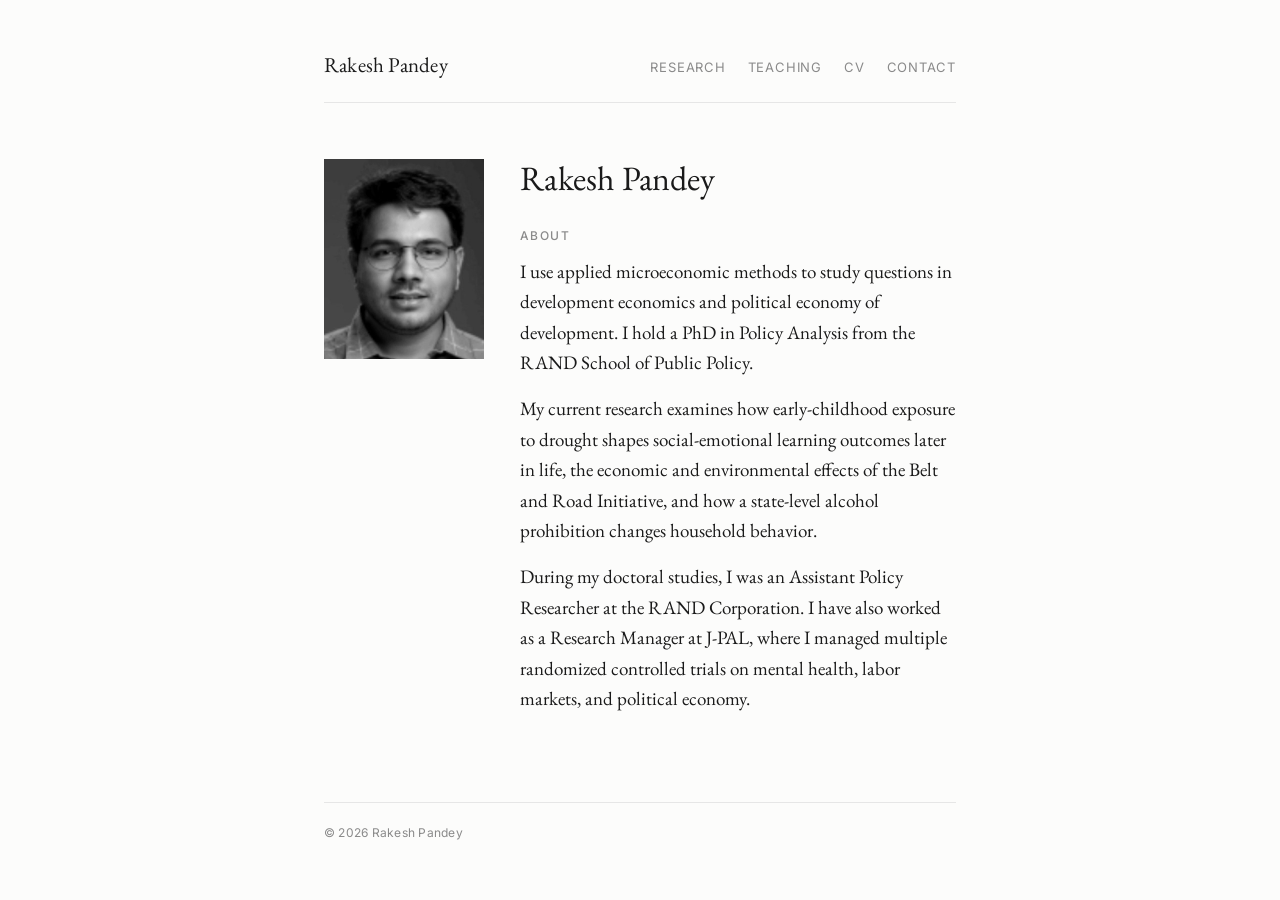
<file: index.html>
<!DOCTYPE html>
<html lang="en">
<head>
  <meta charset="utf-8">
  <meta name="viewport" content="width=device-width, initial-scale=1">
  <title>Rakesh Pandey</title>
  <meta name="description" content="Your Name, economist.">
  <link rel="preconnect" href="https://fonts.googleapis.com">
  <link rel="preconnect" href="https://fonts.gstatic.com" crossorigin>
  <link href="https://fonts.googleapis.com/css2?family=EB+Garamond:ital,wght@0,400;0,500;1,400&family=Inter:wght@400;500&display=swap" rel="stylesheet">
  <link rel="stylesheet" href="style.css">
</head>
<body>
  <div class="page">
    <header>
      <a class="name" href="index.html">Rakesh Pandey</a>
      <nav>
        <a href="research.html">Research</a>
        <a href="teaching.html">Teaching</a>
        <a href="cv.html">CV</a>
        <a href="contact.html">Contact</a>
      </nav>
    </header>

    <main>
      <section class="intro">
        <!-- Add photo.jpg to this folder; it is shown in greyscale -->
        <img class="photo" src="photo.jpg" alt="Your Name" onerror="this.parentNode.classList.add('no-photo');this.remove()">
        <div>
          <h1>Rakesh Pandey</h1>
    

          <h2>About</h2>
          <p>I use applied microeconomic methods to study questions in development economics and political economy of development. I hold a PhD in Policy Analysis from the RAND School of Public Policy.</p>

</p>My current research examines how early-childhood exposure to drought shapes social-emotional learning outcomes later in life, the economic and environmental effects of the Belt and Road Initiative, and how a state-level alcohol prohibition changes household behavior.</p>

</p>During my doctoral studies, I was an Assistant Policy Researcher at the RAND Corporation. I have also worked as a Research Manager at J-PAL, where I managed multiple randomized controlled trials on mental health, labor markets, and political economy. </p>

          
        </div>
      </section>
    </main>

    <footer>© 2026 Rakesh Pandey</footer>
  </div>
</body>
</html>
</file>
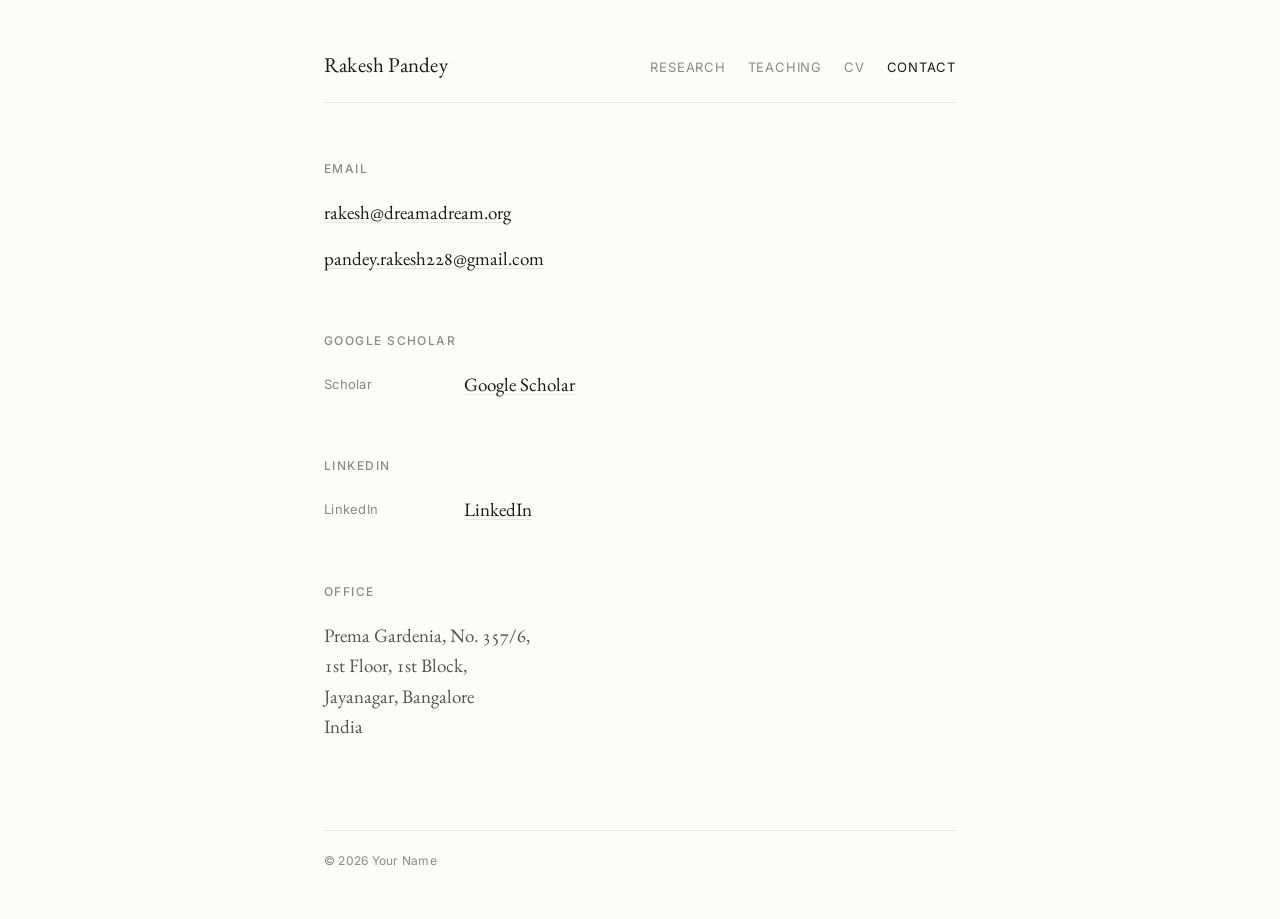
<file: contact.html>
<!DOCTYPE html>
<html lang="en">
<head>
  <meta charset="utf-8">
  <meta name="viewport" content="width=device-width, initial-scale=1">
  <title>Contact · Rakesh Pandey</title>
  <link rel="preconnect" href="https://fonts.googleapis.com">
  <link rel="preconnect" href="https://fonts.gstatic.com" crossorigin>
  <link href="https://fonts.googleapis.com/css2?family=EB+Garamond:ital,wght@0,400;0,500;1,400&family=Inter:wght@400;500&display=swap" rel="stylesheet">
  <link rel="stylesheet" href="style.css">
</head>
<body>
  <div class="page">
    <header>
      <a class="name" href="index.html">Rakesh Pandey</a>
      <nav>
        <a href="research.html">Research</a>
        <a href="teaching.html">Teaching</a>
        <a href="cv.html">CV</a>
        <a href="contact.html" aria-current="page">Contact</a>
      </nav>
    </header>

    <main>
      <h2>Email</h2>
      <p><a href="mailto:rakesh@dreamadream.org">rakesh@dreamadream.org</a></p>
      <p><a href="mailto:pandey.rakesh228@gmail.com">pandey.rakesh228@gmail.com</a></p>

      <h2>Google Scholar</h2>
      <div class="row"><div class="when">Scholar</div><div><a href="https://scholar.google.com/citations?user=iLPlQ1oAAAAJ&hl=en&oi=ao">Google Scholar</a></div></div>
     
       <h2>LinkedIn</h2>
      <div class="row"><div class="when">LinkedIn</div><div><a href="https://www.linkedin.com/in/rakesh-pandey-4b869928/?isSelfProfile=true">LinkedIn</a></div></div>

      <h2>Office</h2>
      <p class="meta-block">
        Prema Gardenia, No. 357/6, <br>
        1st Floor, 1st Block,<br>
        Jayanagar, Bangalore <br>
        India 
      </p>

      
    </main>

    <footer>© 2026 Your Name</footer>
  </div>
</body>
</html>
</file>
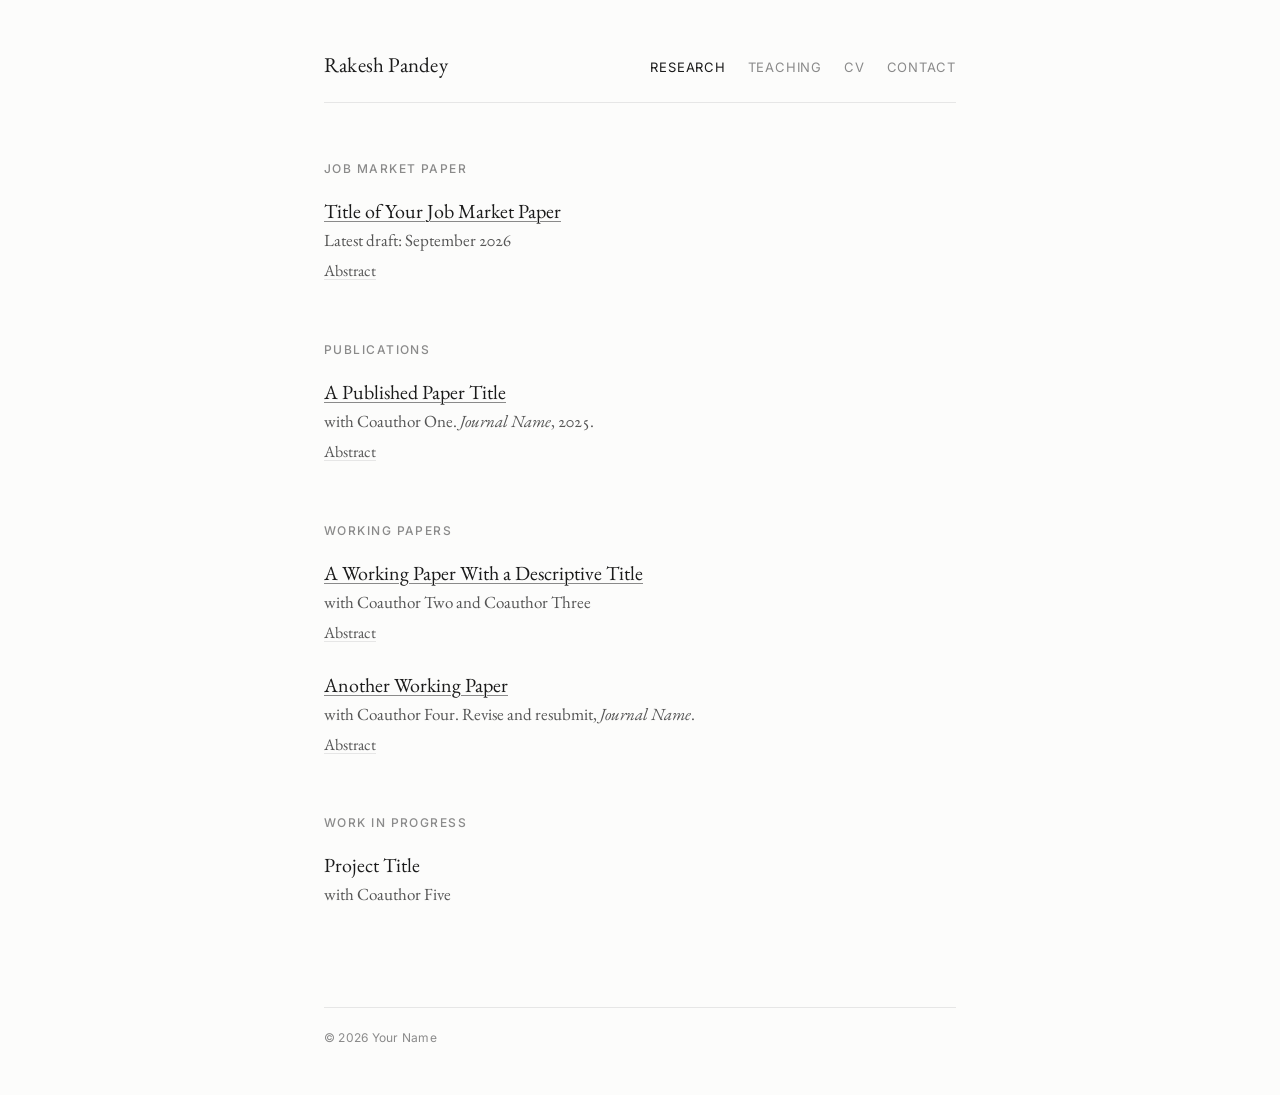
<file: research.html>
<!DOCTYPE html>
<html lang="en">
<head>
  <meta charset="utf-8">
  <meta name="viewport" content="width=device-width, initial-scale=1">
  <title>Research · Rakesh Pandey</title>
  <link rel="preconnect" href="https://fonts.googleapis.com">
  <link rel="preconnect" href="https://fonts.gstatic.com" crossorigin>
  <link href="https://fonts.googleapis.com/css2?family=EB+Garamond:ital,wght@0,400;0,500;1,400&family=Inter:wght@400;500&display=swap" rel="stylesheet">
  <link rel="stylesheet" href="style.css">
</head>
<body>
  <div class="page">
    <header>
      <a class="name" href="index.html">Rakesh Pandey</a>
      <nav>
        <a href="research.html" aria-current="page">Research</a>
        <a href="teaching.html">Teaching</a>
        <a href="cv.html">CV</a>
        <a href="contact.html">Contact</a>
      </nav>
    </header>

    <main>
      <h2>Job Market Paper</h2>
      <div class="entry">
        <div class="title"><a href="papers/jmp.pdf">Title of Your Job Market Paper</a></div>
        <div class="meta">Latest draft: September 2026</div>
        <details>
          <summary>Abstract</summary>
          <p>One-paragraph abstract. State the question, the setting and data, the empirical strategy, and the main finding.</p>
        </details>
      </div>

      <h2>Publications</h2>
      <div class="entry">
        <div class="title"><a href="#">A Published Paper Title</a></div>
        <div class="meta">with Coauthor One. <em>Journal Name</em>, 2025.</div>
        <details>
          <summary>Abstract</summary>
          <p>Abstract goes here.</p>
        </details>
      </div>

      <h2>Working Papers</h2>
      <div class="entry">
        <div class="title"><a href="papers/paper2.pdf">A Working Paper With a Descriptive Title</a></div>
        <div class="meta">with Coauthor Two and Coauthor Three</div>
        <details>
          <summary>Abstract</summary>
          <p>Abstract goes here.</p>
        </details>
      </div>
      <div class="entry">
        <div class="title"><a href="papers/paper3.pdf">Another Working Paper</a></div>
        <div class="meta">with Coauthor Four. Revise and resubmit, <em>Journal Name</em>.</div>
        <details>
          <summary>Abstract</summary>
          <p>Abstract goes here.</p>
        </details>
      </div>

      <h2>Work in Progress</h2>
      <div class="entry">
        <div class="title">Project Title</div>
        <div class="meta">with Coauthor Five</div>
      </div>
    </main>

    <footer>© 2026 Your Name</footer>
  </div>
</body>
</html>
</file>
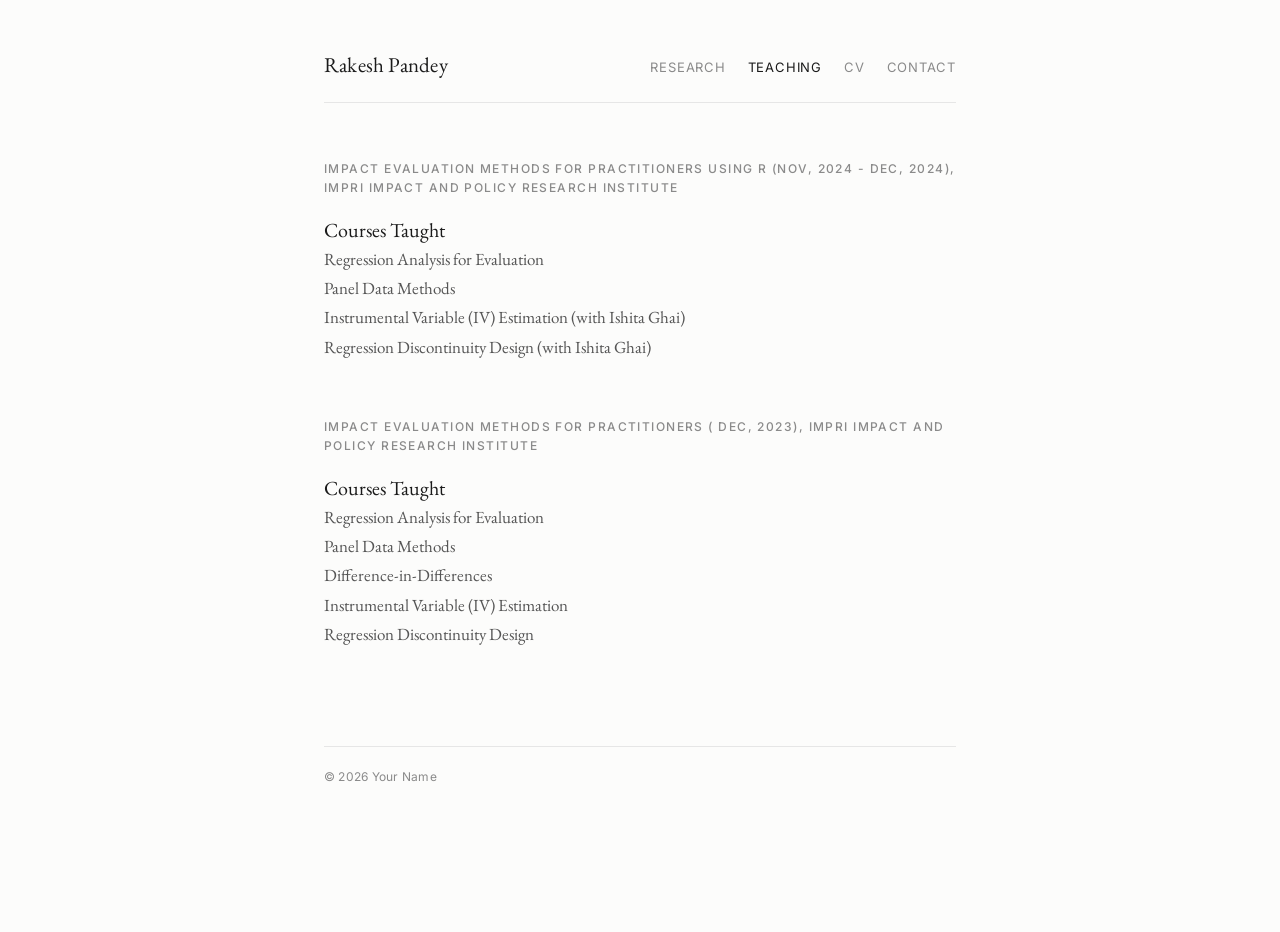
<file: teaching.html>
<!DOCTYPE html>
<html lang="en">
<head>
  <meta charset="utf-8">
  <meta name="viewport" content="width=device-width, initial-scale=1">
  <title>Teaching · Your Name</title>
  <link rel="preconnect" href="https://fonts.googleapis.com">
  <link rel="preconnect" href="https://fonts.gstatic.com" crossorigin>
  <link href="https://fonts.googleapis.com/css2?family=EB+Garamond:ital,wght@0,400;0,500;1,400&family=Inter:wght@400;500&display=swap" rel="stylesheet">
  <link rel="stylesheet" href="style.css">
</head>
<body>
  <div class="page">
    <header>
      <a class="name" href="index.html">Rakesh Pandey</a>
      <nav>
        <a href="research.html">Research</a>
        <a href="teaching.html" aria-current="page">Teaching</a>
        <a href="cv.html">CV</a>
        <a href="contact.html">Contact</a>
      </nav>
    </header>

    <main>
      <h2>Impact Evaluation Methods for Practitioners using R (Nov, 2024 - Dec, 2024), IMPRI Impact and Policy Research Institute</h2>
      <div class="entry">
         <div class="title">Courses Taught</div>
        <div class="meta">Regression Analysis for Evaluation</div>
        <div class="meta">Panel Data Methods</div>
        <div class="meta">Instrumental Variable (IV) Estimation (with Ishita Ghai) </div>
        <div class="meta">Regression Discontinuity Design (with Ishita Ghai) </div>
        
    <main>
      <h2>Impact Evaluation Methods for Practitioners ( Dec, 2023), IMPRI Impact and Policy Research Institute</h2>
      <div class="entry">
          <div class="title">Courses Taught</div>
        <div class="meta">Regression Analysis for Evaluation</div>
        <div class="meta">Panel Data Methods</div>
        <div class="meta">Difference-in-Differences</div>
        <div class="meta">Instrumental Variable (IV) Estimation </div>
        <div class="meta">Regression Discontinuity Design</div>

      
    </main>

    <footer>© 2026 Your Name</footer>
  </div>
</body>
</html>
</file>
<file: style.css>
:root {
  --bg: #fcfcfb;
  --text: #1a1a1a;
  --soft: #555;
  --faint: #8a8a8a;
  --rule: #e6e6e6;
  --measure: 680px;
}
@media (prefers-color-scheme: dark) {
  :root {
    --bg: #141414;
    --text: #e8e8e8;
    --soft: #b0b0b0;
    --faint: #7a7a7a;
    --rule: #2c2c2c;
  }
}

* { box-sizing: border-box; }
html { -webkit-text-size-adjust: 100%; }
body {
  margin: 0;
  background: var(--bg);
  color: var(--text);
  font-family: "EB Garamond", "Iowan Old Style", Georgia, serif;
  font-size: 19px;
  line-height: 1.6;
  font-feature-settings: "kern", "liga", "onum";
}
::selection { background: var(--text); color: var(--bg); }

a {
  color: inherit;
  text-decoration: underline;
  text-decoration-color: var(--rule);
  text-decoration-thickness: 1px;
  text-underline-offset: 3px;
  transition: text-decoration-color .15s;
}
a:hover { text-decoration-color: currentColor; }

.page {
  max-width: var(--measure);
  margin: 0 auto;
  padding: 0 24px;
}

/* Header */
header {
  display: flex;
  justify-content: space-between;
  align-items: baseline;
  gap: 16px;
  flex-wrap: wrap;
  padding: 48px 0 20px;
  border-bottom: 1px solid var(--rule);
}
.name {
  font-size: 21px;
  letter-spacing: .01em;
  text-decoration: none;
}
nav { display: flex; gap: 22px; }
nav a {
  font-family: "Inter", system-ui, sans-serif;
  font-size: 13px;
  letter-spacing: .06em;
  text-transform: uppercase;
  color: var(--faint);
  text-decoration: none;
}
nav a:hover, nav a[aria-current="page"] { color: var(--text); }

main { padding: 56px 0 72px; }

/* Home */
.intro {
  display: grid;
  grid-template-columns: 160px 1fr;
  gap: 36px;
  align-items: start;
}
.photo {
  width: 160px;
  aspect-ratio: 4 / 5;
  object-fit: cover;
  filter: grayscale(100%);
  background: var(--rule);
  display: block;
}
h1 {
  font-weight: 400;
  font-size: 34px;
  line-height: 1.15;
  margin: 0 0 6px;
  letter-spacing: -.005em;
}
.role {
  color: var(--soft);
  font-style: italic;
  margin: 0 0 24px;
}
p { margin: 0 0 16px; }

.contact {
  margin-top: 28px;
  padding-top: 18px;
  border-top: 1px solid var(--rule);
  font-size: 16px;
  color: var(--soft);
}
.contact span.sep { color: var(--rule); margin: 0 8px; }

/* Sections */
h2 {
  font-family: "Inter", system-ui, sans-serif;
  font-weight: 500;
  font-size: 12px;
  letter-spacing: .12em;
  text-transform: uppercase;
  color: var(--faint);
  margin: 56px 0 20px;
}
h2:first-child { margin-top: 0; }

/* Paper / course entries */
.entry { margin: 0 0 26px; }
.entry .title { font-size: 20px; line-height: 1.35; }
.entry .title a { text-decoration-color: var(--faint); }
.entry .title a:hover { text-decoration-color: currentColor; }
.entry .meta { color: var(--soft); font-size: 17px; margin-top: 2px; }
.entry .meta em { font-style: italic; }
.entry .links { font-size: 16px; color: var(--faint); margin-top: 4px; }
.entry .links a { color: var(--soft); margin-right: 14px; }

details { margin-top: 4px; font-size: 16px; }
summary {
  cursor: pointer;
  color: var(--soft);
  list-style: none;
  display: inline;
  text-decoration: underline;
  text-decoration-color: var(--rule);
  text-underline-offset: 3px;
}
summary::-webkit-details-marker { display: none; }
summary:hover { text-decoration-color: currentColor; }
details[open] summary { color: var(--text); }
details p {
  margin: 10px 0 0;
  padding-left: 16px;
  border-left: 1px solid var(--rule);
  color: var(--soft);
  font-size: 17px;
}

footer {
  border-top: 1px solid var(--rule);
  padding: 20px 0 48px;
  font-family: "Inter", system-ui, sans-serif;
  font-size: 12px;
  color: var(--faint);
  letter-spacing: .02em;
}

@media (max-width: 600px) {
  body { font-size: 18px; }
  .page { padding: 0 16px; }
  header { padding-top: 32px; }
  main { padding-top: 40px; }
  .intro { grid-template-columns: 1fr; gap: 24px; }
  .photo { width: 128px; }
  h1 { font-size: 30px; }
  nav { gap: 18px; }
}

.intro.no-photo { grid-template-columns: 1fr; }
.contact a { white-space: nowrap; }

/* Home: About label sits closer to the name block */
.intro h2 { margin: 28px 0 12px; }

/* CV / contact rows */
.row {
  display: grid;
  grid-template-columns: 120px 1fr;
  gap: 20px;
  margin: 0 0 14px;
}
.row .when {
  font-family: "Inter", system-ui, sans-serif;
  font-size: 13px;
  color: var(--faint);
  padding-top: 4px;
  letter-spacing: .02em;
}
.row .title { font-size: 19px; line-height: 1.4; }
.row .meta { color: var(--soft); font-size: 17px; }
.lead { font-size: 20px; }
.faint { color: var(--faint); font-size: 16px; }
.meta-block { color: var(--soft); }

@media (max-width: 600px) {
  .row { grid-template-columns: 1fr; gap: 0; margin-bottom: 16px; }
  .row .when { padding-top: 0; }
}

.cv-container {
    width: 100%;
    max-width: 100%;
}

.cv-links {
    margin-bottom: 8px;
}

.pdf-frame {
    width: 100% !important;
    height: 1100px !important;
    display: block !important;
    border: none;
}
</file>
